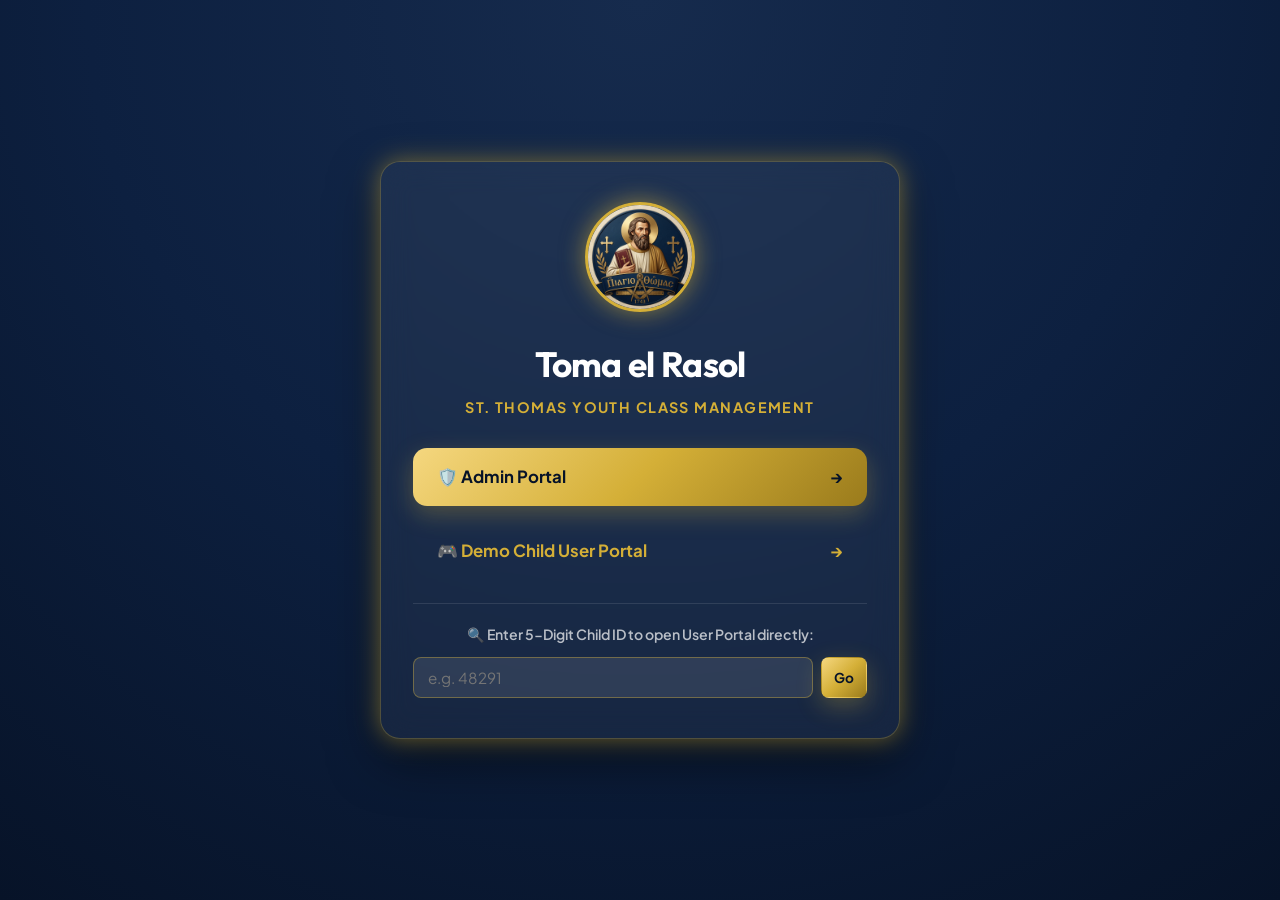
<file: Toma_elrasol.html>
<!DOCTYPE html>
<html lang="en">

<head>
  <meta charset="UTF-8">
  <meta name="viewport" content="width=device-width, initial-scale=1.0">
  <title>Toma el Rasol - Church Class Management Portal</title>
  <link rel="stylesheet" href="css/global.css">
  <link rel="stylesheet" href="css/user.css">
  <style>
    body {
      background: radial-gradient(circle at top center, #162B4D 0%, #0D2040 50%, #071328 100%);
      min-height: 100vh;
      display: flex;
      align-items: center;
      justify-content: center;
      padding: 20px;
    }

    .gateway-card {
      background: rgba(255, 255, 255, 0.05);
      border: 1px solid rgba(212, 175, 55, 0.3);
      backdrop-filter: blur(15px);
      border-radius: var(--radius-lg);
      padding: 40px 32px;
      max-width: 520px;
      width: 100%;
      text-align: center;
      box-shadow: var(--shadow-glow), 0 20px 50px rgba(0, 0, 0, 0.5);
    }

    .gateway-logo {
      width: 110px;
      height: 110px;
      border-radius: 50%;
      object-fit: cover;
      border: 3px solid var(--gold-primary);
      box-shadow: 0 0 25px rgba(212, 175, 55, 0.6);
      margin-bottom: 20px;
    }

    .gateway-title {
      font-size: 2.2rem;
      color: #FFFFFF;
      margin-bottom: 6px;
    }

    .gateway-subtitle {
      color: var(--gold-primary);
      font-weight: 700;
      text-transform: uppercase;
      letter-spacing: 0.1em;
      font-size: 0.9rem;
      margin-bottom: 30px;
    }

    .gateway-actions {
      display: flex;
      flex-direction: column;
      gap: 16px;
    }

    .portal-option-btn {
      padding: 16px 24px;
      font-size: 1.05rem;
      font-weight: 700;
      border-radius: var(--radius-md);
      display: flex;
      align-items: center;
      justify-content: space-between;
      text-decoration: none;
      transition: all var(--transition-normal);
    }

    .portal-option-btn:hover {
      transform: translateY(-2px);
    }

    .lookup-box {
      margin-top: 24px;
      padding-top: 20px;
      border-top: 1px solid rgba(255, 255, 255, 0.1);
    }
  </style>
</head>

<body>

  <div class="gateway-card fade-in">
    <img src="assets/logo/logo.jpeg" alt="St. Thomas Logo" class="gateway-logo">
    <h1 class="gateway-title">Toma el Rasol</h1>
    <div class="gateway-subtitle">St. Thomas Youth Class Management</div>

    <div class="gateway-actions">
      <a href="admin/index.html" class="portal-option-btn btn-gold">
        <span>🛡️ Admin Portal</span>
        <span>→</span>
      </a>
      <a href="user/index.html?id=CH-0001" class="portal-option-btn btn-outline-gold">
        <span>🎮 Demo Child User Portal</span>
        <span>→</span>
      </a>
    </div>

    <div class="lookup-box">
      <p style="color: rgba(255,255,255,0.7); font-size: 0.88rem; margin-bottom: 12px; font-weight: 600;">
        🔍 Enter 5-Digit Child ID to open User Portal directly:
      </p>
      <form onsubmit="openUserPortal(event)" style="display: flex; gap: 8px;">
        <input type="text" id="lookup-child-code" class="form-control" placeholder="e.g. 48291" maxlength="5"
          pattern="[0-9]{5}" style="background: rgba(255,255,255,0.1); color: #fff; border-color: rgba(212,175,55,0.4);"
          required>
        <button type="submit" class="btn btn-gold btn-sm">Go</button>
      </form>
    </div>
  </div>

  <script>
    function openUserPortal(e) {
      e.preventDefault();
      const code = document.getElementById('lookup-child-code').value.trim();
      if (code) {
        window.location.href = `user/index.html?id=${encodeURIComponent(code)}`;
      }
    }
  </script>
</body>

</html>
</file>
<file: css/global.css>
/* Toma el Rasol - Global Design System */
@import url('https://fonts.googleapis.com/css2?family=Outfit:wght@300;400;500;600;700;800&family=Plus+Jakarta+Sans:wght@400;500;600;700;800&display=swap');

:root {
  /* Brand Color Palette extracted from St. Thomas Seal */
  --primary-navy: #0D2040;
  --navy-light: #162B4D;
  --navy-lighter: #1E3A5F;
  --navy-dark: #071328;
  --navy-surface: #132238;

  --gold-primary: #D4AF37;
  --gold-hover: #E5C158;
  --gold-dark: #B8860B;
  --gold-light: #F7E8AC;
  --gold-glow: rgba(212, 175, 55, 0.4);
  --gold-gradient: linear-gradient(135deg, #F5D77F 0%, #D4AF37 50%, #9A7B1C 100%);

  --crimson-primary: #8B1E2D;
  --crimson-light: #A62B3C;
  --crimson-dark: #5C121D;

  --bg-cream: #FAF8F5;
  --card-bg: #FFFFFF;
  --card-border: #E8ECEF;

  --text-dark: #1E293B;
  --text-muted: #64748B;
  --text-light: #94A3B8;
  --text-white: #FFFFFF;

  --success-color: #10B981;
  --success-light: #D1FAE5;
  --warning-color: #F59E0B;
  --warning-light: #FEF3C7;
  --danger-color: #EF4444;
  --danger-light: #FEE2E2;
  --info-color: #3B82F6;

  /* Typography */
  --font-main: 'Plus Jakarta Sans', -apple-system, BlinkMacSystemFont, "Segoe UI", Roboto, sans-serif;
  --font-heading: 'Outfit', sans-serif;

  /* Shadows */
  --shadow-sm: 0 2px 4px rgba(13, 32, 64, 0.05);
  --shadow-md: 0 6px 16px rgba(13, 32, 64, 0.08);
  --shadow-lg: 0 12px 32px rgba(13, 32, 64, 0.12);
  --shadow-gold: 0 8px 24px rgba(212, 175, 55, 0.3);
  --shadow-glow: 0 0 25px rgba(212, 175, 55, 0.5);

  /* Radius */
  --radius-sm: 8px;
  --radius-md: 14px;
  --radius-lg: 20px;
  --radius-full: 9999px;

  /* Transitions */
  --transition-fast: 0.15s ease;
  --transition-normal: 0.25s cubic-bezier(0.4, 0, 0.2, 1);
  --transition-bounce: 0.4s cubic-bezier(0.34, 1.56, 0.64, 1);
}

* {
  box-sizing: border-box;
  margin: 0;
  padding: 0;
}

body {
  font-family: var(--font-main);
  background-color: var(--bg-cream);
  color: var(--text-dark);
  line-height: 1.5;
  -webkit-font-smoothing: antialiased;
  min-height: 100vh;
}

h1, h2, h3, h4, h5, h6 {
  font-family: var(--font-heading);
  font-weight: 700;
  letter-spacing: -0.02em;
  color: var(--primary-navy);
}

a {
  color: var(--gold-dark);
  text-decoration: none;
  transition: color var(--transition-fast);
}

a:hover {
  color: var(--gold-primary);
}

button, input, select, textarea {
  font-family: inherit;
  font-size: inherit;
}

/* Common Buttons */
.btn {
  display: inline-flex;
  align-items: center;
  justify-content: center;
  gap: 8px;
  padding: 10px 20px;
  font-weight: 600;
  font-size: 0.95rem;
  border-radius: var(--radius-md);
  border: 1px solid transparent;
  cursor: pointer;
  transition: all var(--transition-normal);
  user-select: none;
  white-space: nowrap;
}

.btn:active {
  transform: scale(0.97);
}

.btn-primary {
  background-color: var(--primary-navy);
  color: var(--text-white);
  box-shadow: var(--shadow-sm);
}

.btn-primary:hover {
  background-color: var(--navy-lighter);
  box-shadow: var(--shadow-md);
}

.btn-gold {
  background: var(--gold-gradient);
  color: var(--navy-dark);
  box-shadow: var(--shadow-gold);
  font-weight: 700;
}

.btn-gold:hover {
  filter: brightness(1.08);
  box-shadow: var(--shadow-glow);
  transform: translateY(-1px);
}

.btn-secondary {
  background-color: #E2E8F0;
  color: var(--text-dark);
}

.btn-secondary:hover {
  background-color: #CBD5E1;
}

.btn-outline {
  background-color: transparent;
  border-color: var(--primary-navy);
  color: var(--primary-navy);
}

.btn-outline:hover {
  background-color: rgba(13, 32, 64, 0.05);
}

.btn-outline-gold {
  background-color: transparent;
  border-color: var(--gold-primary);
  color: var(--gold-primary);
}

.btn-outline-gold:hover {
  background-color: rgba(212, 175, 55, 0.1);
}

.btn-danger {
  background-color: var(--crimson-primary);
  color: var(--text-white);
}

.btn-danger:hover {
  background-color: var(--crimson-light);
}

.btn-sm {
  padding: 6px 12px;
  font-size: 0.85rem;
  border-radius: var(--radius-sm);
}

.btn-lg {
  padding: 14px 28px;
  font-size: 1.1rem;
  border-radius: var(--radius-md);
}

.btn-icon {
  width: 38px;
  height: 38px;
  padding: 0;
  border-radius: var(--radius-sm);
}

/* Badges */
.badge {
  display: inline-flex;
  align-items: center;
  padding: 4px 10px;
  font-size: 0.75rem;
  font-weight: 700;
  border-radius: var(--radius-full);
  text-transform: uppercase;
  letter-spacing: 0.04em;
}

.badge-gold {
  background: rgba(212, 175, 55, 0.18);
  color: #8A6D0B;
  border: 1px solid rgba(212, 175, 55, 0.3);
}

.badge-navy {
  background: rgba(13, 32, 64, 0.1);
  color: var(--primary-navy);
}

.badge-success {
  background: var(--success-light);
  color: var(--success-color);
}

.badge-danger {
  background: var(--danger-light);
  color: var(--crimson-primary);
}

/* Form Controls */
.form-group {
  margin-bottom: 16px;
}

.form-label {
  display: block;
  font-size: 0.9rem;
  font-weight: 600;
  color: var(--text-dark);
  margin-bottom: 6px;
}

.form-control {
  width: 100%;
  padding: 10px 14px;
  font-size: 0.95rem;
  border: 1.5px solid var(--card-border);
  border-radius: var(--radius-sm);
  background-color: #FFFFFF;
  color: var(--text-dark);
  transition: border-color var(--transition-fast), box-shadow var(--transition-fast);
}

.form-control:focus {
  outline: none;
  border-color: var(--gold-primary);
  box-shadow: 0 0 0 3px rgba(212, 175, 55, 0.2);
}

/* Modals */
.modal-overlay {
  position: fixed;
  top: 0;
  left: 0;
  width: 100vw;
  height: 100vh;
  background: rgba(7, 19, 40, 0.65);
  backdrop-filter: blur(5px);
  display: flex;
  align-items: center;
  justify-content: center;
  z-index: 1000;
  opacity: 0;
  visibility: hidden;
  transition: opacity 0.25s ease, visibility 0.25s ease;
  padding: 16px;
}

.modal-overlay.active {
  opacity: 1;
  visibility: visible;
}

.modal-content {
  background: #FFFFFF;
  width: 100%;
  max-width: 540px;
  max-height: 90vh;
  overflow-y: auto;
  border-radius: var(--radius-lg);
  box-shadow: var(--shadow-lg);
  transform: scale(0.9);
  transition: transform 0.25s var(--transition-bounce);
  border: 1px solid rgba(212, 175, 55, 0.2);
}

.modal-overlay.active .modal-content {
  transform: scale(1);
}

.modal-header {
  padding: 20px 24px;
  border-bottom: 1px solid var(--card-border);
  display: flex;
  align-items: center;
  justify-content: space-between;
  background: linear-gradient(180deg, #FFFFFF 0%, #FAF8F5 100%);
  border-top-left-radius: var(--radius-lg);
  border-top-right-radius: var(--radius-lg);
}

.modal-header h3 {
  font-size: 1.25rem;
  margin: 0;
}

.modal-close {
  background: transparent;
  border: none;
  font-size: 1.5rem;
  cursor: pointer;
  color: var(--text-muted);
  width: 32px;
  height: 32px;
  display: flex;
  align-items: center;
  justify-content: center;
  border-radius: 50%;
  transition: background var(--transition-fast);
}

.modal-close:hover {
  background: rgba(0, 0, 0, 0.05);
  color: var(--text-dark);
}

.modal-body {
  padding: 24px;
}

.modal-footer {
  padding: 16px 24px;
  border-top: 1px solid var(--card-border);
  display: flex;
  justify-content: flex-end;
  gap: 12px;
  background: #FAF8F5;
  border-bottom-left-radius: var(--radius-lg);
  border-bottom-right-radius: var(--radius-lg);
}

/* Toast Notifications */
#toast-container {
  position: fixed;
  bottom: 24px;
  right: 24px;
  z-index: 2000;
  display: flex;
  flex-direction: column;
  gap: 10px;
  max-width: 360px;
  pointer-events: none;
}

.toast {
  pointer-events: auto;
  display: flex;
  align-items: center;
  gap: 12px;
  padding: 14px 18px;
  border-radius: var(--radius-md);
  background: var(--primary-navy);
  color: var(--text-white);
  box-shadow: var(--shadow-lg);
  font-size: 0.92rem;
  font-weight: 500;
  animation: slideInRight 0.3s cubic-bezier(0.175, 0.885, 0.32, 1.275);
  border-left: 4px solid var(--gold-primary);
}

.toast-success {
  border-left-color: var(--success-color);
}

.toast-error {
  border-left-color: var(--crimson-light);
}

.toast-warning {
  border-left-color: var(--warning-color);
}

@keyframes slideInRight {
  from {
    transform: translateX(100%);
    opacity: 0;
  }
  to {
    transform: translateX(0);
    opacity: 1;
  }
}

@keyframes bannerSlideDown {
  from {
    transform: translateY(-40px) scale(0.95);
    opacity: 0;
  }
  to {
    transform: translateY(0) scale(1);
    opacity: 1;
  }
}

/* Utility Animations */
.fade-in {
  animation: fadeIn 0.3s ease-in-out;
}

@keyframes fadeIn {
  from { opacity: 0; transform: translateY(6px); }
  to { opacity: 1; transform: translateY(0); }
}

/* Responsive Table Wrapper */
.table-responsive {
  width: 100%;
  overflow-x: auto;
  -webkit-overflow-scrolling: touch;
}

.custom-table {
  width: 100%;
  border-collapse: collapse;
  text-align: left;
}

.custom-table th {
  background: rgba(13, 32, 64, 0.04);
  padding: 12px 16px;
  font-size: 0.85rem;
  font-weight: 700;
  color: var(--primary-navy);
  text-transform: uppercase;
  letter-spacing: 0.05em;
  border-bottom: 2px solid var(--card-border);
}

.custom-table td {
  padding: 14px 16px;
  font-size: 0.95rem;
  border-bottom: 1px solid var(--card-border);
  vertical-align: middle;
}

.custom-table tbody tr {
  transition: background-color var(--transition-fast);
}

.custom-table tbody tr:hover {
  background-color: rgba(212, 175, 55, 0.05);
}
</file>
<file: css/user.css>
/* Toma el Rasol - Child User Portal (Gamified Dark Glass Theme) */

body.user-portal-body {
  background: radial-gradient(circle at top center, #162B4D 0%, #0B132B 50%, #050B18 100%);
  color: #FFFFFF;
  min-height: 100vh;
  overflow-x: hidden;
  padding-bottom: 40px;
}

/* User Container */
.user-container {
  max-width: 680px;
  margin: 0 auto;
  padding: 16px 20px;
}

/* User Header */
.user-header {
  display: flex;
  align-items: center;
  justify-content: space-between;
  padding: 16px 0;
  margin-bottom: 20px;
  border-bottom: 1px solid rgba(212, 175, 55, 0.2);
}

.user-brand {
  display: flex;
  align-items: center;
  gap: 12px;
}

.user-logo {
  width: 48px;
  height: 48px;
  border-radius: 50%;
  object-fit: cover;
  border: 2px solid var(--gold-primary);
  box-shadow: var(--shadow-glow);
}

.user-title-wrap h1 {
  font-size: 1.15rem;
  color: #FFFFFF;
  margin: 0;
}

.user-title-wrap span {
  font-size: 0.75rem;
  color: var(--gold-primary);
  text-transform: uppercase;
  letter-spacing: 0.08em;
  font-weight: 700;
}

.child-id-pill {
  background: rgba(212, 175, 55, 0.15);
  border: 1px solid var(--gold-primary);
  color: var(--gold-light);
  padding: 6px 14px;
  border-radius: var(--radius-full);
  font-weight: 800;
  font-size: 0.85rem;
  letter-spacing: 0.05em;
  box-shadow: 0 0 12px rgba(212, 175, 55, 0.2);
}

/* Navigation Tabs (Score & Store) */
.user-tabs {
  display: grid;
  grid-template-columns: 1fr 1fr;
  gap: 12px;
  background: rgba(255, 255, 255, 0.05);
  padding: 6px;
  border-radius: var(--radius-lg);
  border: 1px solid rgba(255, 255, 255, 0.1);
  backdrop-filter: blur(10px);
  margin-bottom: 24px;
}

.user-tab-btn {
  padding: 14px;
  text-align: center;
  font-weight: 700;
  font-size: 1rem;
  color: rgba(255, 255, 255, 0.7);
  border: none;
  background: transparent;
  border-radius: var(--radius-md);
  cursor: pointer;
  transition: all var(--transition-fast);
  display: flex;
  align-items: center;
  justify-content: center;
  gap: 8px;
}

.user-tab-btn.active {
  background: var(--gold-gradient);
  color: var(--navy-dark);
  box-shadow: var(--shadow-gold);
}

/* Tab Panels */
.user-panel {
  display: none;
}

.user-panel.active {
  display: block;
  animation: fadeIn 0.4s ease-out;
}

/* Hero Score Card */
.score-hero-card {
  background: linear-gradient(135deg, rgba(22, 43, 77, 0.8) 0%, rgba(13, 32, 64, 0.95) 100%);
  border: 2px solid var(--gold-primary);
  border-radius: var(--radius-lg);
  padding: 32px 24px;
  text-align: center;
  box-shadow: var(--shadow-glow), 0 12px 36px rgba(0,0,0,0.4);
  position: relative;
  overflow: hidden;
  margin-bottom: 24px;
}

.score-hero-card::before {
  content: '';
  position: absolute;
  top: -50%;
  left: -50%;
  width: 200%;
  height: 200%;
  background: radial-gradient(circle, rgba(212,175,55,0.12) 0%, transparent 60%);
  animation: rotateGlow 12s linear infinite;
  pointer-events: none;
}

@keyframes rotateGlow {
  from { transform: rotate(0deg); }
  to { transform: rotate(360deg); }
}

.points-label {
  font-size: 0.85rem;
  font-weight: 800;
  text-transform: uppercase;
  letter-spacing: 0.12em;
  color: var(--gold-light);
  margin-bottom: 8px;
}

.points-value {
  font-family: var(--font-heading);
  font-size: 4rem;
  font-weight: 800;
  color: var(--gold-primary);
  line-height: 1;
  text-shadow: 0 0 20px rgba(212, 175, 55, 0.6);
  margin-bottom: 6px;
}

.child-welcome-name {
  font-size: 1.25rem;
  font-weight: 700;
  color: #FFFFFF;
}

/* Streaks Row */
.streaks-grid {
  display: grid;
  grid-template-columns: 1fr 1fr;
  gap: 16px;
  margin-bottom: 28px;
}

.streak-card {
  background: rgba(255, 255, 255, 0.05);
  border: 1px solid rgba(255, 255, 255, 0.1);
  backdrop-filter: blur(10px);
  border-radius: var(--radius-md);
  padding: 16px;
  display: flex;
  align-items: center;
  gap: 14px;
  transition: transform var(--transition-bounce);
}

.streak-card:hover {
  transform: translateY(-2px);
  background: rgba(255, 255, 255, 0.08);
}

.flame-icon {
  font-size: 2.2rem;
  transition: all 0.4s ease;
  display: inline-block;
  user-select: none;
}

/* FLAME HEAT STAGES & COLORS */
.flame-icon.flame-extinguished {
  filter: grayscale(1) opacity(0.35);
  animation: none;
}

.flame-icon.flame-warm {
  filter: drop-shadow(0 0 10px #FF4500);
  animation: pulseFlame 1.5s ease-in-out infinite alternate;
}

/* Stage 1: Milestone 10 - Blaze Flame */
.flame-icon.flame-blaze {
  filter: drop-shadow(0 0 18px #FF2400) drop-shadow(0 0 8px #FFD700);
  animation: pulseBlaze 1.1s ease-in-out infinite alternate;
}

/* Stage 2: Milestone 25 - Blue Plasma Flame */
.flame-icon.flame-plasma {
  filter: drop-shadow(0 0 22px #00BFFF) drop-shadow(0 0 10px #00FFFF);
  animation: pulsePlasma 0.9s ease-in-out infinite alternate;
}

/* Stage 3: Milestone 50 - Purple Cosmic Flame */
.flame-icon.flame-cosmic {
  filter: drop-shadow(0 0 26px #A855F7) drop-shadow(0 0 12px #EC4899);
  animation: pulseCosmic 0.8s ease-in-out infinite alternate;
}

/* Stage 4: Milestone 100 - Golden Divine Flame */
.flame-icon.flame-golden {
  filter: drop-shadow(0 0 30px #FFD700) drop-shadow(0 0 14px #FFFFFF);
  animation: pulseGolden 0.7s ease-in-out infinite alternate;
}

/* Stage 5: Milestone 150 - Solar Diamond Flame */
.flame-icon.flame-diamond {
  filter: drop-shadow(0 0 34px #FFFFFF) drop-shadow(0 0 16px #60A5FA);
  animation: pulseDiamond 0.6s ease-in-out infinite alternate;
}

/* Stage 6: Milestone 200 - Ultimate Supernova Flame */
.flame-icon.flame-supernova {
  filter: drop-shadow(0 0 38px #00FFFF) drop-shadow(0 0 18px #FF007F);
  animation: pulseSupernova 0.5s ease-in-out infinite alternate;
}

/* KEYFRAME ANIMATIONS FOR HEATED FLAMES */
@keyframes pulseFlame {
  from { transform: scale(1); }
  to { transform: scale(1.12); }
}

@keyframes pulseBlaze {
  from { transform: scale(1) rotate(-3deg); }
  to { transform: scale(1.18) rotate(3deg); }
}

@keyframes pulsePlasma {
  from { transform: scale(1) translateY(0); }
  to { transform: scale(1.22) translateY(-3px); }
}

@keyframes pulseCosmic {
  from { transform: scale(1) rotate(0deg); }
  to { transform: scale(1.25) rotate(6deg); }
}

@keyframes pulseGolden {
  from { transform: scale(1); filter: drop-shadow(0 0 25px #FFD700); }
  to { transform: scale(1.3); filter: drop-shadow(0 0 35px #FFF) drop-shadow(0 0 15px #FFD700); }
}

@keyframes pulseDiamond {
  from { transform: scale(1) rotate(-4deg); }
  to { transform: scale(1.32) rotate(4deg); }
}

@keyframes pulseSupernova {
  from { transform: scale(1) scale(1.05); }
  to { transform: scale(1.35) rotate(8deg); }
}

.streak-info .streak-count {
  font-size: 1.4rem;
  font-weight: 800;
  color: #FFFFFF;
  line-height: 1.1;
}

.streak-info .streak-title {
  font-size: 0.78rem;
  color: rgba(255, 255, 255, 0.6);
  font-weight: 600;
  text-transform: uppercase;
}

/* User Leaderboard */
.user-leaderboard-section {
  background: rgba(255, 255, 255, 0.04);
  border: 1px solid rgba(255, 255, 255, 0.08);
  border-radius: var(--radius-lg);
  padding: 20px;
}

.section-title {
  font-size: 1.1rem;
  color: var(--gold-light);
  margin-bottom: 16px;
  display: flex;
  align-items: center;
  gap: 8px;
}

.user-lb-list {
  display: flex;
  flex-direction: column;
  gap: 10px;
}

.user-lb-item {
  display: flex;
  align-items: center;
  justify-content: space-between;
  padding: 14px 16px;
  background: rgba(255, 255, 255, 0.05);
  border-radius: var(--radius-md);
  border: 1px solid transparent;
  transition: all var(--transition-fast);
}

.user-lb-item.current-user {
  background: linear-gradient(90deg, rgba(212, 175, 55, 0.25) 0%, rgba(212, 175, 55, 0.08) 100%);
  border: 1.5px solid var(--gold-primary);
  box-shadow: 0 0 15px rgba(212, 175, 55, 0.3);
  transform: scale(1.02);
}

.lb-left {
  display: flex;
  align-items: center;
  gap: 14px;
}

.lb-rank {
  font-family: var(--font-heading);
  font-size: 1.2rem;
  font-weight: 800;
  width: 32px;
  height: 32px;
  border-radius: 50%;
  display: flex;
  align-items: center;
  justify-content: center;
  background: rgba(255, 255, 255, 0.1);
  color: rgba(255, 255, 255, 0.8);
}

.user-lb-item:nth-child(1) .lb-rank {
  background: var(--gold-gradient);
  color: var(--navy-dark);
  box-shadow: 0 0 10px rgba(212, 175, 55, 0.6);
}

.user-lb-item:nth-child(2) .lb-rank {
  background: linear-gradient(135deg, #E0E0E0 0%, #9E9E9E 100%);
  color: var(--navy-dark);
}

.user-lb-item:nth-child(3) .lb-rank {
  background: linear-gradient(135deg, #CD7F32 0%, #8C531B 100%);
  color: #FFFFFF;
}

.lb-name {
  font-weight: 700;
  font-size: 1rem;
}

.you-badge {
  background: var(--gold-primary);
  color: var(--navy-dark);
  font-size: 0.65rem;
  font-weight: 900;
  padding: 2px 6px;
  border-radius: 4px;
  margin-left: 6px;
}

.lb-points {
  font-weight: 800;
  font-size: 1.1rem;
  color: var(--gold-primary);
}

/* User Store Grid */
.store-disabled-banner {
  background: rgba(239, 68, 68, 0.15);
  border: 1px solid var(--crimson-light);
  color: #FCA5A5;
  padding: 16px;
  border-radius: var(--radius-md);
  text-align: center;
  font-weight: 600;
  margin-bottom: 20px;
}

.user-gifts-grid {
  display: grid;
  grid-template-columns: repeat(auto-fill, minmax(200px, 1fr));
  gap: 16px;
}

.gift-card-user {
  background: rgba(255, 255, 255, 0.05);
  border: 1px solid rgba(255, 255, 255, 0.1);
  backdrop-filter: blur(10px);
  border-radius: var(--radius-md);
  padding: 16px;
  display: flex;
  flex-direction: column;
  transition: all var(--transition-normal);
  position: relative;
  overflow: hidden;
}

.gift-card-user:hover {
  transform: translateY(-4px);
  border-color: var(--gold-primary);
  box-shadow: var(--shadow-gold);
}

.gift-image-wrap {
  width: 100%;
  height: 130px;
  border-radius: var(--radius-sm);
  overflow: hidden;
  background: rgba(0, 0, 0, 0.2);
  margin-bottom: 12px;
}

.gift-image-wrap img {
  width: 100%;
  height: 100%;
  object-fit: cover;
  transition: transform 0.3s ease;
}

.gift-card-user:hover .gift-image-wrap img {
  transform: scale(1.05);
}

.gift-title {
  font-size: 1rem;
  font-weight: 700;
  margin-bottom: 4px;
}

.gift-desc {
  font-size: 0.8rem;
  color: rgba(255, 255, 255, 0.6);
  margin-bottom: 14px;
  flex: 1;
}

.gift-price-row {
  display: flex;
  align-items: center;
  justify-content: space-between;
  margin-bottom: 12px;
}

.price-tag {
  font-size: 1.1rem;
  font-weight: 800;
  color: var(--gold-primary);
}

/* Birthday Celebration Mode */
.birthday-banner {
  background: linear-gradient(135deg, #FF4081 0%, #FF6D00 50%, #FFD600 100%);
  color: #FFFFFF;
  padding: 16px;
  border-radius: var(--radius-md);
  text-align: center;
  font-weight: 800;
  font-size: 1.2rem;
  box-shadow: 0 0 25px rgba(255, 64, 129, 0.6);
  margin-bottom: 20px;
  animation: bounceBanner 1s cubic-bezier(0.36, 0.07, 0.19, 0.97) infinite alternate;
}

@keyframes bounceBanner {
  from { transform: translateY(0); }
  to { transform: translateY(-6px); }
}
</file>
